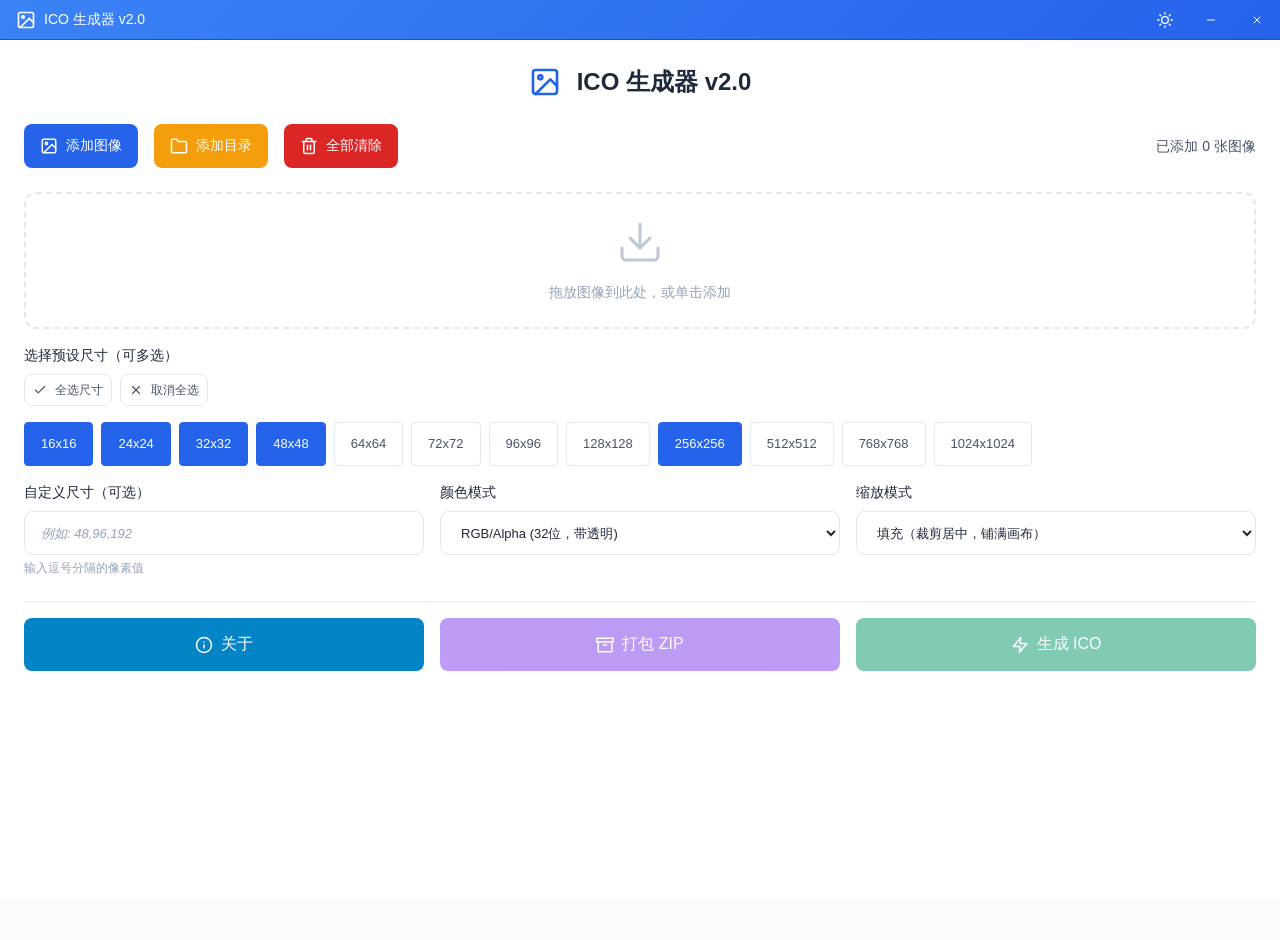
<file: index.html>
<!DOCTYPE html>
<html lang="zh-CN">
<head>
    <meta charset="UTF-8">
    <meta name="viewport" content="width=device-width, initial-scale=1.0">
    <title>ICO 生成器</title>
    <link rel="stylesheet" href="style.css">
</head>
<body>
    <!-- 自定义标题栏 -->
    <div class="titlebar" role="banner" aria-label="窗口标题栏">
        <div class="titlebar-drag" id="titlebarDrag">
            <svg class="titlebar-icon" width="20" height="20" viewBox="0 0 24 24" fill="none" stroke="currentColor" stroke-width="2" stroke-linecap="round" stroke-linejoin="round" aria-hidden="true">
                <rect x="3" y="3" width="18" height="18" rx="2" ry="2"/>
                <circle cx="8.5" cy="8.5" r="1.5"/>
                <polyline points="21 15 16 10 5 21"/>
            </svg>
            <span class="titlebar-title">ICO 生成器 v2.0</span>
        </div>
        <div class="titlebar-controls">
            <button class="titlebar-btn theme-toggle" id="btnThemeToggle" aria-label="切换深色模式" title="切换深色模式">
                <svg class="theme-icon-sun" width="14" height="14" viewBox="0 0 24 24" fill="none" stroke="currentColor" stroke-width="2" stroke-linecap="round" stroke-linejoin="round" aria-hidden="true">
                    <circle cx="12" cy="12" r="5"/>
                    <line x1="12" y1="1" x2="12" y2="3"/>
                    <line x1="12" y1="21" x2="12" y2="23"/>
                    <line x1="4.22" y1="4.22" x2="5.64" y2="5.64"/>
                    <line x1="18.36" y1="18.36" x2="19.78" y2="19.78"/>
                    <line x1="1" y1="12" x2="3" y2="12"/>
                    <line x1="21" y1="12" x2="23" y2="12"/>
                    <line x1="4.22" y1="19.78" x2="5.64" y2="18.36"/>
                    <line x1="18.36" y1="5.64" x2="19.78" y2="4.22"/>
                </svg>
                <svg class="theme-icon-moon" width="14" height="14" viewBox="0 0 24 24" fill="none" stroke="currentColor" stroke-width="2" stroke-linecap="round" stroke-linejoin="round" aria-hidden="true">
                    <path d="M21 12.79A9 9 0 1 1 11.21 3 7 7 0 0 0 21 12.79z"/>
                </svg>
            </button>
            <button class="titlebar-btn titlebar-minimize" id="btnMinimize" aria-label="最小化窗口" title="最小化">
                <svg width="12" height="12" viewBox="0 0 24 24" fill="none" stroke="currentColor" stroke-width="2" stroke-linecap="round" stroke-linejoin="round" aria-hidden="true">
                    <line x1="5" y1="12" x2="19" y2="12"/>
                </svg>
            </button>
            <button class="titlebar-btn titlebar-close" id="btnClose" aria-label="关闭窗口" title="关闭">
                <svg width="12" height="12" viewBox="0 0 24 24" fill="none" stroke="currentColor" stroke-width="2" stroke-linecap="round" stroke-linejoin="round" aria-hidden="true">
                    <line x1="18" y1="6" x2="6" y2="18"/>
                    <line x1="6" y1="6" x2="18" y2="18"/>
                </svg>
            </button>
        </div>
    </div>

    <div class="container">
        <header class="header">
            <svg class="header-icon" width="32" height="32" viewBox="0 0 24 24" fill="none" stroke="currentColor" stroke-width="2" stroke-linecap="round" stroke-linejoin="round" aria-hidden="true">
                <rect x="3" y="3" width="18" height="18" rx="2" ry="2"/>
                <circle cx="8.5" cy="8.5" r="1.5"/>
                <polyline points="21 15 16 10 5 21"/>
            </svg>
            <h1 class="title">ICO 生成器 v2.0</h1>
        </header>

        <!-- 工具栏 -->
        <div class="toolbar" role="toolbar" aria-label="图像操作工具栏">
            <button class="btn btn-primary" id="btnAddImage" aria-label="添加图像文件">
                <svg class="btn-icon" width="18" height="18" viewBox="0 0 24 24" fill="none" stroke="currentColor" stroke-width="2" stroke-linecap="round" stroke-linejoin="round" aria-hidden="true">
                    <rect x="3" y="3" width="18" height="18" rx="2" ry="2"/>
                    <circle cx="8.5" cy="8.5" r="1.5"/>
                    <polyline points="21 15 16 10 5 21"/>
                </svg>
                <span>添加图像</span>
            </button>
            <button class="btn btn-secondary" id="btnAddFolder" aria-label="添加图像目录">
                <svg class="btn-icon" width="18" height="18" viewBox="0 0 24 24" fill="none" stroke="currentColor" stroke-width="2" stroke-linecap="round" stroke-linejoin="round" aria-hidden="true">
                    <path d="M22 19a2 2 0 0 1-2 2H4a2 2 0 0 1-2-2V5a2 2 0 0 1 2-2h5l2 3h9a2 2 0 0 1 2 2z"/>
                </svg>
                <span>添加目录</span>
            </button>
            <button class="btn btn-danger" id="btnClearAll" aria-label="清除所有图像">
                <svg class="btn-icon" width="18" height="18" viewBox="0 0 24 24" fill="none" stroke="currentColor" stroke-width="2" stroke-linecap="round" stroke-linejoin="round" aria-hidden="true">
                    <polyline points="3 6 5 6 21 6"/>
                    <path d="M19 6v14a2 2 0 0 1-2 2H7a2 2 0 0 1-2-2V6m3 0V4a2 2 0 0 1 2-2h4a2 2 0 0 1 2 2v2"/>
                    <line x1="10" y1="11" x2="10" y2="17"/>
                    <line x1="14" y1="11" x2="14" y2="17"/>
                </svg>
                <span>全部清除</span>
            </button>
            <span class="image-count" aria-live="polite">已添加 <span id="imageCount">0</span> 张图像</span>
        </div>

        <!-- 拖放区域 -->
        <div class="drop-zone" id="dropZone" role="region" aria-label="图像拖放区域" tabindex="0">
            <div class="drop-zone-content">
                <svg class="drop-icon" width="48" height="48" viewBox="0 0 24 24" fill="none" stroke="currentColor" stroke-width="1.5" stroke-linecap="round" stroke-linejoin="round" aria-hidden="true">
                    <path d="M21 15v4a2 2 0 0 1-2 2H5a2 2 0 0 1-2-2v-4"/>
                    <polyline points="7 10 12 15 17 10"/>
                    <line x1="12" y1="15" x2="12" y2="3"/>
                </svg>
                <p class="drop-text">拖放图像到此处，或单击添加</p>
            </div>
            <div class="image-preview-list" id="imagePreviewList" role="list" aria-label="已添加图像列表"></div>
        </div>

        <!-- 预设尺寸选择 -->
        <section class="section" aria-labelledby="size-section-label">
            <label class="section-label" id="size-section-label">选择预设尺寸（可多选）</label>
            <div class="size-actions" role="group" aria-label="尺寸选择快捷操作">
                <button class="btn btn-small" id="btnSelectAll" aria-label="全选所有尺寸">
                    <svg class="btn-icon-small" width="14" height="14" viewBox="0 0 24 24" fill="none" stroke="currentColor" stroke-width="2" stroke-linecap="round" stroke-linejoin="round" aria-hidden="true">
                        <polyline points="20 6 9 17 4 12"/>
                    </svg>
                    <span>全选尺寸</span>
                </button>
                <button class="btn btn-small" id="btnDeselectAll" aria-label="取消全选尺寸">
                    <svg class="btn-icon-small" width="14" height="14" viewBox="0 0 24 24" fill="none" stroke="currentColor" stroke-width="2" stroke-linecap="round" stroke-linejoin="round" aria-hidden="true">
                        <line x1="18" y1="6" x2="6" y2="18"/>
                        <line x1="6" y1="6" x2="18" y2="18"/>
                    </svg>
                    <span>取消全选</span>
                </button>
            </div>
            <div class="size-grid" id="sizeGrid" role="group" aria-label="尺寸选项">
                <label class="size-checkbox">
                    <input type="checkbox" value="16" checked aria-label="16x16 像素">
                    <span class="checkmark">16x16</span>
                </label>
                <label class="size-checkbox">
                    <input type="checkbox" value="24" checked aria-label="24x24 像素">
                    <span class="checkmark">24x24</span>
                </label>
                <label class="size-checkbox">
                    <input type="checkbox" value="32" checked aria-label="32x32 像素">
                    <span class="checkmark">32x32</span>
                </label>
                <label class="size-checkbox">
                    <input type="checkbox" value="48" checked aria-label="48x48 像素">
                    <span class="checkmark">48x48</span>
                </label>
                <label class="size-checkbox">
                    <input type="checkbox" value="64" aria-label="64x64 像素">
                    <span class="checkmark">64x64</span>
                </label>
                <label class="size-checkbox">
                    <input type="checkbox" value="72" aria-label="72x72 像素">
                    <span class="checkmark">72x72</span>
                </label>
                <label class="size-checkbox">
                    <input type="checkbox" value="96" aria-label="96x96 像素">
                    <span class="checkmark">96x96</span>
                </label>
                <label class="size-checkbox">
                    <input type="checkbox" value="128" aria-label="128x128 像素">
                    <span class="checkmark">128x128</span>
                </label>
                <label class="size-checkbox">
                    <input type="checkbox" value="256" checked aria-label="256x256 像素">
                    <span class="checkmark">256x256</span>
                </label>
                <label class="size-checkbox">
                    <input type="checkbox" value="512" aria-label="512x512 像素">
                    <span class="checkmark">512x512</span>
                </label>
                <label class="size-checkbox">
                    <input type="checkbox" value="768" aria-label="768x768 像素">
                    <span class="checkmark">768x768</span>
                </label>
                <label class="size-checkbox">
                    <input type="checkbox" value="1024" aria-label="1024x1024 像素">
                    <span class="checkmark">1024x1024</span>
                </label>
            </div>
        </section>

        <!-- 自定义尺寸、颜色模式和缩放模式 -->
        <section class="section row-section">
            <div class="row-item">
                <label class="section-label" for="customSizes">自定义尺寸（可选）</label>
                <input type="text" class="custom-size-input" id="customSizes" placeholder="例如: 48,96,192" aria-describedby="custom-sizes-hint">
                <span class="input-hint" id="custom-sizes-hint">输入逗号分隔的像素值</span>
            </div>
            <div class="row-item">
                <label class="section-label" for="colorMode">颜色模式</label>
                <select class="color-mode-select" id="colorMode" aria-label="选择颜色模式">
                    <option value="rgba">RGB/Alpha (32位，带透明)</option>
                    <option value="rgb">RGB (24位，无透明)</option>
                </select>
            </div>
            <div class="row-item">
                <label class="section-label" for="resizeMode">缩放模式</label>
                <select class="color-mode-select" id="resizeMode" aria-label="选择缩放模式">
                    <option value="cover">填充（裁剪居中，铺满画布）</option>
                    <option value="fit">适应（保持比例，留白边）</option>
                    <option value="stretch">拉伸（强制拉伸，可能变形）</option>
                </select>
            </div>
        </section>

        <!-- 进度条 -->
        <div class="progress-container" id="progressContainer" role="progressbar" aria-label="生成进度" aria-valuemin="0" aria-valuemax="100" aria-valuenow="0">
            <div class="progress-info">
                <span id="progressText">准备中...</span>
                <span id="progressPercent">0%</span>
            </div>
            <div class="progress-bar">
                <div class="progress-fill" id="progressFill"></div>
            </div>
        </div>

        <!-- 底部按钮 -->
        <footer class="bottom-actions" role="group" aria-label="主要操作">
            <button class="btn btn-info" id="btnAbout" aria-label="关于此应用">
                <svg class="btn-icon" width="18" height="18" viewBox="0 0 24 24" fill="none" stroke="currentColor" stroke-width="2" stroke-linecap="round" stroke-linejoin="round" aria-hidden="true">
                    <circle cx="12" cy="12" r="10"/>
                    <line x1="12" y1="16" x2="12" y2="12"/>
                    <line x1="12" y1="8" x2="12.01" y2="8"/>
                </svg>
                <span>关于</span>
            </button>
            <button class="btn btn-warning" id="btnPackageZip" disabled aria-label="打包为 ZIP 文件">
                <svg class="btn-icon" width="18" height="18" viewBox="0 0 24 24" fill="none" stroke="currentColor" stroke-width="2" stroke-linecap="round" stroke-linejoin="round" aria-hidden="true">
                    <path d="M21 8v13H3V8"/>
                    <path d="M1 3h22v5H1z"/>
                    <path d="M10 12h4"/>
                </svg>
                <span>打包 ZIP</span>
            </button>
            <button class="btn btn-success" id="btnGenerateIco" disabled aria-label="生成 ICO 文件">
                <svg class="btn-icon" width="18" height="18" viewBox="0 0 24 24" fill="none" stroke="currentColor" stroke-width="2" stroke-linecap="round" stroke-linejoin="round" aria-hidden="true">
                    <polygon points="13 2 3 14 12 14 11 22 21 10 12 10 13 2"/>
                </svg>
                <span>生成 ICO</span>
            </button>
        </footer>
    </div>

    <!-- 关于对话框 -->
    <div class="modal" id="aboutModal" role="dialog" aria-labelledby="about-title" aria-modal="true">
        <div class="modal-content">
            <div class="modal-header">
                <h3 id="about-title">关于</h3>
                <button class="modal-close" id="btnCloseAbout" aria-label="关闭对话框">
                    <svg width="20" height="20" viewBox="0 0 24 24" fill="none" stroke="currentColor" stroke-width="2" stroke-linecap="round" stroke-linejoin="round" aria-hidden="true">
                        <line x1="18" y1="6" x2="6" y2="18"/>
                        <line x1="6" y1="6" x2="18" y2="18"/>
                    </svg>
                </button>
            </div>
            <div class="modal-body">
                <h2>ICO 生成器 v2.0</h2>
                <p>一个简单易用的 ICO 图标生成工具。</p>
                <p>支持多种预设尺寸和自定义尺寸，可批量生成 ICO 文件。</p>
                <p>技术栈：Python + pywebview + PIL</p>
            </div>
        </div>
    </div>

    <!-- 结果对话框 -->
    <div class="modal" id="resultModal" role="dialog" aria-labelledby="result-title" aria-modal="true">
        <div class="modal-content">
            <div class="modal-header">
                <h3 id="result-title">生成完成</h3>
                <button class="modal-close" id="btnCloseResult" aria-label="关闭对话框">
                    <svg width="20" height="20" viewBox="0 0 24 24" fill="none" stroke="currentColor" stroke-width="2" stroke-linecap="round" stroke-linejoin="round" aria-hidden="true">
                        <line x1="18" y1="6" x2="6" y2="18"/>
                        <line x1="6" y1="6" x2="18" y2="18"/>
                    </svg>
                </button>
            </div>
            <div class="modal-body">
                <div id="resultContent"></div>
                <div class="result-actions">
                    <button class="btn btn-primary" id="btnSaveIco" aria-label="保存 ICO 文件">
                        <svg class="btn-icon" width="18" height="18" viewBox="0 0 24 24" fill="none" stroke="currentColor" stroke-width="2" stroke-linecap="round" stroke-linejoin="round" aria-hidden="true">
                            <path d="M21 15v4a2 2 0 0 1-2 2H5a2 2 0 0 1-2-2v-4"/>
                            <polyline points="7 10 12 15 17 10"/>
                            <line x1="12" y1="15" x2="12" y2="3"/>
                        </svg>
                        <span>保存 ICO 文件</span>
                    </button>
                    <button class="btn btn-secondary" id="btnDownloadZip" aria-label="下载 ZIP 包">
                        <svg class="btn-icon" width="18" height="18" viewBox="0 0 24 24" fill="none" stroke="currentColor" stroke-width="2" stroke-linecap="round" stroke-linejoin="round" aria-hidden="true">
                            <path d="M21 15v4a2 2 0 0 1-2 2H5a2 2 0 0 1-2-2v-4"/>
                            <polyline points="7 10 12 15 17 10"/>
                            <line x1="12" y1="15" x2="12" y2="3"/>
                        </svg>
                        <span>下载 ZIP 包</span>
                    </button>
                </div>
            </div>
        </div>
    </div>

    <script src="app.js"></script>
</body>
</html>
</file>
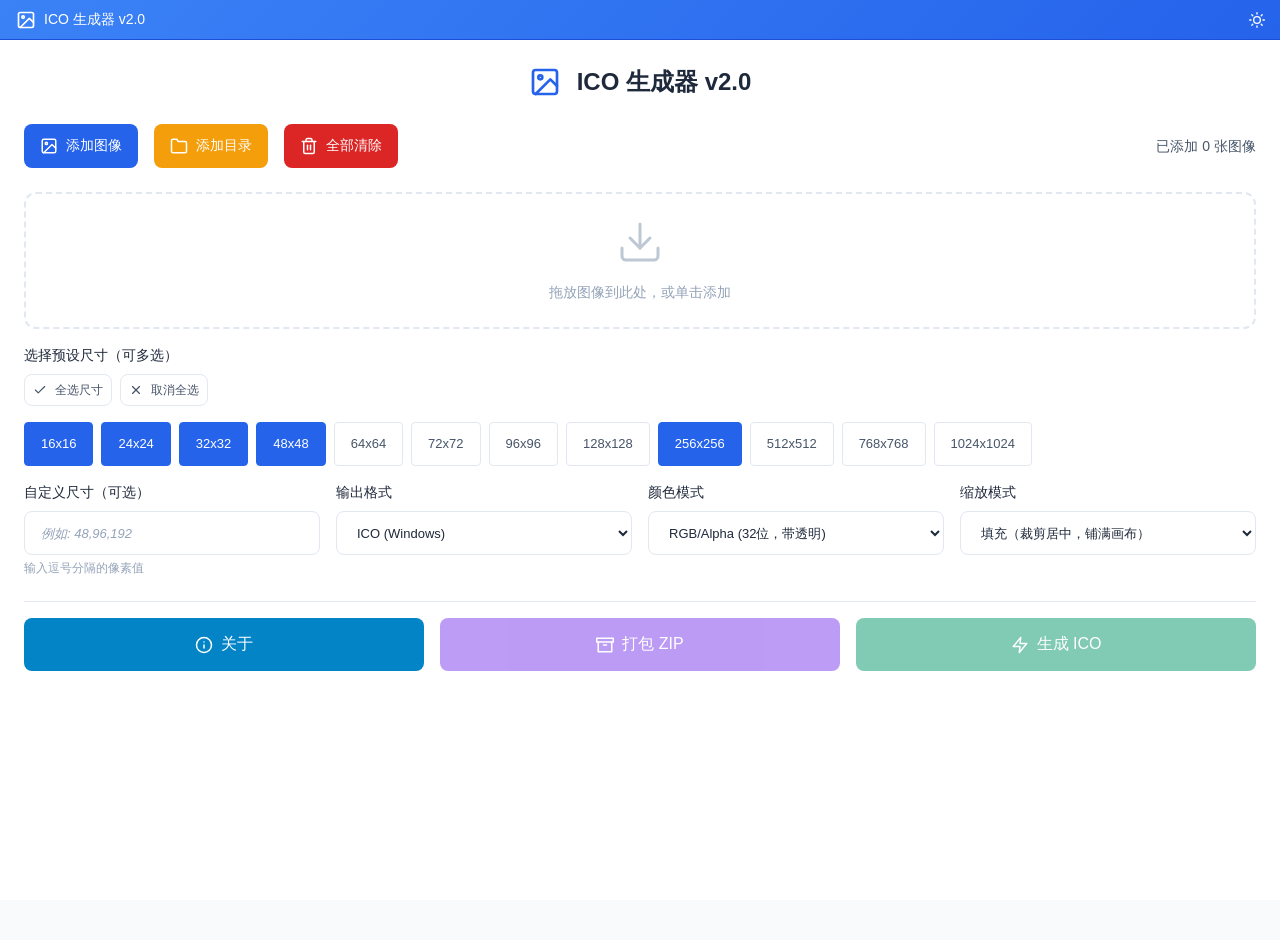
<file: web/index.html>
<!DOCTYPE html>
<html lang="zh-CN">
<head>
    <meta charset="UTF-8">
    <meta name="viewport" content="width=device-width, initial-scale=1.0">
    <title>ICO 生成器</title>
    <link rel="stylesheet" href="style.css">
</head>
<body>
    <!-- 自定义标题栏 -->
    <div class="titlebar" role="banner" aria-label="窗口标题栏">
        <div class="titlebar-drag" id="titlebarDrag">
            <svg class="titlebar-icon" width="20" height="20" viewBox="0 0 24 24" fill="none" stroke="currentColor" stroke-width="2" stroke-linecap="round" stroke-linejoin="round" aria-hidden="true">
                <rect x="3" y="3" width="18" height="18" rx="2" ry="2"/>
                <circle cx="8.5" cy="8.5" r="1.5"/>
                <polyline points="21 15 16 10 5 21"/>
            </svg>
            <span class="titlebar-title">ICO 生成器 v2.0</span>
        </div>
        <div class="titlebar-controls">
            <button class="titlebar-btn theme-toggle" id="btnThemeToggle" aria-label="切换深色模式" title="切换深色模式">
                <svg class="theme-icon-sun" width="14" height="14" viewBox="0 0 24 24" fill="none" stroke="currentColor" stroke-width="2" stroke-linecap="round" stroke-linejoin="round" aria-hidden="true">
                    <circle cx="12" cy="12" r="5"/>
                    <line x1="12" y1="1" x2="12" y2="3"/>
                    <line x1="12" y1="21" x2="12" y2="23"/>
                    <line x1="4.22" y1="4.22" x2="5.64" y2="5.64"/>
                    <line x1="18.36" y1="18.36" x2="19.78" y2="19.78"/>
                    <line x1="1" y1="12" x2="3" y2="12"/>
                    <line x1="21" y1="12" x2="23" y2="12"/>
                    <line x1="4.22" y1="19.78" x2="5.64" y2="18.36"/>
                    <line x1="18.36" y1="5.64" x2="19.78" y2="4.22"/>
                </svg>
                <svg class="theme-icon-moon" width="14" height="14" viewBox="0 0 24 24" fill="none" stroke="currentColor" stroke-width="2" stroke-linecap="round" stroke-linejoin="round" aria-hidden="true">
                    <path d="M21 12.79A9 9 0 1 1 11.21 3 7 7 0 0 0 21 12.79z"/>
                </svg>
            </button>
            <button class="titlebar-btn titlebar-minimize" id="btnMinimize" aria-label="最小化窗口" title="最小化">
                <svg width="12" height="12" viewBox="0 0 24 24" fill="none" stroke="currentColor" stroke-width="2" stroke-linecap="round" stroke-linejoin="round" aria-hidden="true">
                    <line x1="5" y1="12" x2="19" y2="12"/>
                </svg>
            </button>
            <button class="titlebar-btn titlebar-close" id="btnClose" aria-label="关闭窗口" title="关闭">
                <svg width="12" height="12" viewBox="0 0 24 24" fill="none" stroke="currentColor" stroke-width="2" stroke-linecap="round" stroke-linejoin="round" aria-hidden="true">
                    <line x1="18" y1="6" x2="6" y2="18"/>
                    <line x1="6" y1="6" x2="18" y2="18"/>
                </svg>
            </button>
        </div>
    </div>

    <div class="container">
        <header class="header">
            <svg class="header-icon" width="32" height="32" viewBox="0 0 24 24" fill="none" stroke="currentColor" stroke-width="2" stroke-linecap="round" stroke-linejoin="round" aria-hidden="true">
                <rect x="3" y="3" width="18" height="18" rx="2" ry="2"/>
                <circle cx="8.5" cy="8.5" r="1.5"/>
                <polyline points="21 15 16 10 5 21"/>
            </svg>
            <h1 class="title">ICO 生成器 v2.0</h1>
        </header>

        <!-- 工具栏 -->
        <div class="toolbar" role="toolbar" aria-label="图像操作工具栏">
            <button class="btn btn-primary" id="btnAddImage" aria-label="添加图像文件">
                <svg class="btn-icon" width="18" height="18" viewBox="0 0 24 24" fill="none" stroke="currentColor" stroke-width="2" stroke-linecap="round" stroke-linejoin="round" aria-hidden="true">
                    <rect x="3" y="3" width="18" height="18" rx="2" ry="2"/>
                    <circle cx="8.5" cy="8.5" r="1.5"/>
                    <polyline points="21 15 16 10 5 21"/>
                </svg>
                <span>添加图像</span>
            </button>
            <button class="btn btn-secondary" id="btnAddFolder" aria-label="添加图像目录">
                <svg class="btn-icon" width="18" height="18" viewBox="0 0 24 24" fill="none" stroke="currentColor" stroke-width="2" stroke-linecap="round" stroke-linejoin="round" aria-hidden="true">
                    <path d="M22 19a2 2 0 0 1-2 2H4a2 2 0 0 1-2-2V5a2 2 0 0 1 2-2h5l2 3h9a2 2 0 0 1 2 2z"/>
                </svg>
                <span>添加目录</span>
            </button>
            <button class="btn btn-danger" id="btnClearAll" aria-label="清除所有图像">
                <svg class="btn-icon" width="18" height="18" viewBox="0 0 24 24" fill="none" stroke="currentColor" stroke-width="2" stroke-linecap="round" stroke-linejoin="round" aria-hidden="true">
                    <polyline points="3 6 5 6 21 6"/>
                    <path d="M19 6v14a2 2 0 0 1-2 2H7a2 2 0 0 1-2-2V6m3 0V4a2 2 0 0 1 2-2h4a2 2 0 0 1 2 2v2"/>
                    <line x1="10" y1="11" x2="10" y2="17"/>
                    <line x1="14" y1="11" x2="14" y2="17"/>
                </svg>
                <span>全部清除</span>
            </button>
            <span class="image-count" aria-live="polite">已添加 <span id="imageCount">0</span> 张图像</span>
        </div>

        <!-- 拖放区域 -->
        <div class="drop-zone" id="dropZone" role="region" aria-label="图像拖放区域" tabindex="0">
            <div class="drop-zone-content">
                <svg class="drop-icon" width="48" height="48" viewBox="0 0 24 24" fill="none" stroke="currentColor" stroke-width="1.5" stroke-linecap="round" stroke-linejoin="round" aria-hidden="true">
                    <path d="M21 15v4a2 2 0 0 1-2 2H5a2 2 0 0 1-2-2v-4"/>
                    <polyline points="7 10 12 15 17 10"/>
                    <line x1="12" y1="15" x2="12" y2="3"/>
                </svg>
                <p class="drop-text">拖放图像到此处，或单击添加</p>
            </div>
            <div class="image-preview-list" id="imagePreviewList" role="list" aria-label="已添加图像列表"></div>
        </div>

        <!-- 预设尺寸选择 -->
        <section class="section" aria-labelledby="size-section-label">
            <label class="section-label" id="size-section-label">选择预设尺寸（可多选）</label>
            <div class="size-actions" role="group" aria-label="尺寸选择快捷操作">
                <button class="btn btn-small" id="btnSelectAll" aria-label="全选所有尺寸">
                    <svg class="btn-icon-small" width="14" height="14" viewBox="0 0 24 24" fill="none" stroke="currentColor" stroke-width="2" stroke-linecap="round" stroke-linejoin="round" aria-hidden="true">
                        <polyline points="20 6 9 17 4 12"/>
                    </svg>
                    <span>全选尺寸</span>
                </button>
                <button class="btn btn-small" id="btnDeselectAll" aria-label="取消全选尺寸">
                    <svg class="btn-icon-small" width="14" height="14" viewBox="0 0 24 24" fill="none" stroke="currentColor" stroke-width="2" stroke-linecap="round" stroke-linejoin="round" aria-hidden="true">
                        <line x1="18" y1="6" x2="6" y2="18"/>
                        <line x1="6" y1="6" x2="18" y2="18"/>
                    </svg>
                    <span>取消全选</span>
                </button>
            </div>
            <div class="size-grid" id="sizeGrid" role="group" aria-label="尺寸选项">
                <label class="size-checkbox">
                    <input type="checkbox" value="16" checked aria-label="16x16 像素">
                    <span class="checkmark">16x16</span>
                </label>
                <label class="size-checkbox">
                    <input type="checkbox" value="24" checked aria-label="24x24 像素">
                    <span class="checkmark">24x24</span>
                </label>
                <label class="size-checkbox">
                    <input type="checkbox" value="32" checked aria-label="32x32 像素">
                    <span class="checkmark">32x32</span>
                </label>
                <label class="size-checkbox">
                    <input type="checkbox" value="48" checked aria-label="48x48 像素">
                    <span class="checkmark">48x48</span>
                </label>
                <label class="size-checkbox">
                    <input type="checkbox" value="64" aria-label="64x64 像素">
                    <span class="checkmark">64x64</span>
                </label>
                <label class="size-checkbox">
                    <input type="checkbox" value="72" aria-label="72x72 像素">
                    <span class="checkmark">72x72</span>
                </label>
                <label class="size-checkbox">
                    <input type="checkbox" value="96" aria-label="96x96 像素">
                    <span class="checkmark">96x96</span>
                </label>
                <label class="size-checkbox">
                    <input type="checkbox" value="128" aria-label="128x128 像素">
                    <span class="checkmark">128x128</span>
                </label>
                <label class="size-checkbox">
                    <input type="checkbox" value="256" checked aria-label="256x256 像素">
                    <span class="checkmark">256x256</span>
                </label>
                <label class="size-checkbox">
                    <input type="checkbox" value="512" aria-label="512x512 像素">
                    <span class="checkmark">512x512</span>
                </label>
                <label class="size-checkbox">
                    <input type="checkbox" value="768" aria-label="768x768 像素">
                    <span class="checkmark">768x768</span>
                </label>
                <label class="size-checkbox">
                    <input type="checkbox" value="1024" aria-label="1024x1024 像素">
                    <span class="checkmark">1024x1024</span>
                </label>
            </div>
        </section>

        <!-- 自定义尺寸、颜色模式、缩放模式和输出格式 -->
        <section class="section row-section">
            <div class="row-item">
                <label class="section-label" for="customSizes">自定义尺寸（可选）</label>
                <input type="text" class="custom-size-input" id="customSizes" placeholder="例如: 48,96,192" aria-describedby="custom-sizes-hint">
                <span class="input-hint" id="custom-sizes-hint">输入逗号分隔的像素值</span>
            </div>
            <div class="row-item">
                <label class="section-label" for="outputFormat">输出格式</label>
                <select class="color-mode-select" id="outputFormat" aria-label="选择输出格式">
                    <option value="ico">ICO (Windows)</option>
                    <option value="icns">ICNS (macOS)</option>
                </select>
            </div>
            <div class="row-item">
                <label class="section-label" for="colorMode">颜色模式</label>
                <select class="color-mode-select" id="colorMode" aria-label="选择颜色模式">
                    <option value="rgba">RGB/Alpha (32位，带透明)</option>
                    <option value="rgb">RGB (24位，无透明)</option>
                </select>
            </div>
            <div class="row-item">
                <label class="section-label" for="resizeMode">缩放模式</label>
                <select class="color-mode-select" id="resizeMode" aria-label="选择缩放模式">
                    <option value="cover">填充（裁剪居中，铺满画布）</option>
                    <option value="fit">适应（保持比例，留白边）</option>
                    <option value="stretch">拉伸（强制拉伸，可能变形）</option>
                </select>
            </div>
        </section>

        <!-- 进度条 -->
        <div class="progress-container" id="progressContainer" role="progressbar" aria-label="生成进度" aria-valuemin="0" aria-valuemax="100" aria-valuenow="0">
            <div class="progress-info">
                <span id="progressText">准备中...</span>
                <span id="progressPercent">0%</span>
            </div>
            <div class="progress-bar">
                <div class="progress-fill" id="progressFill"></div>
            </div>
        </div>

        <!-- 底部按钮 -->
        <footer class="bottom-actions" role="group" aria-label="主要操作">
            <button class="btn btn-info" id="btnAbout" aria-label="关于此应用">
                <svg class="btn-icon" width="18" height="18" viewBox="0 0 24 24" fill="none" stroke="currentColor" stroke-width="2" stroke-linecap="round" stroke-linejoin="round" aria-hidden="true">
                    <circle cx="12" cy="12" r="10"/>
                    <line x1="12" y1="16" x2="12" y2="12"/>
                    <line x1="12" y1="8" x2="12.01" y2="8"/>
                </svg>
                <span>关于</span>
            </button>
            <button class="btn btn-warning" id="btnPackageZip" disabled aria-label="打包为 ZIP 文件">
                <svg class="btn-icon" width="18" height="18" viewBox="0 0 24 24" fill="none" stroke="currentColor" stroke-width="2" stroke-linecap="round" stroke-linejoin="round" aria-hidden="true">
                    <path d="M21 8v13H3V8"/>
                    <path d="M1 3h22v5H1z"/>
                    <path d="M10 12h4"/>
                </svg>
                <span>打包 ZIP</span>
            </button>
            <button class="btn btn-success" id="btnGenerateIco" disabled aria-label="生成图标文件">
                <svg class="btn-icon" width="18" height="18" viewBox="0 0 24 24" fill="none" stroke="currentColor" stroke-width="2" stroke-linecap="round" stroke-linejoin="round" aria-hidden="true">
                    <polygon points="13 2 3 14 12 14 11 22 21 10 12 10 13 2"/>
                </svg>
                <span>生成图标</span>
            </button>
        </footer>
    </div>

    <!-- 关于对话框 -->
    <div class="modal" id="aboutModal" role="dialog" aria-labelledby="about-title" aria-modal="true">
        <div class="modal-content">
            <div class="modal-header">
                <h3 id="about-title">关于</h3>
                <button class="modal-close" id="btnCloseAbout" aria-label="关闭对话框">
                    <svg width="20" height="20" viewBox="0 0 24 24" fill="none" stroke="currentColor" stroke-width="2" stroke-linecap="round" stroke-linejoin="round" aria-hidden="true">
                        <line x1="18" y1="6" x2="6" y2="18"/>
                        <line x1="6" y1="6" x2="18" y2="18"/>
                    </svg>
                </button>
            </div>
            <div class="modal-body">
                <h2>ICO 生成器 v2.0</h2>
                <p>一个简单易用的图标生成工具。</p>
                <p>支持 ICO (Windows) 和 ICNS (macOS) 格式输出。</p>
                <p>支持多种预设尺寸和自定义尺寸，可批量生成图标文件。</p>
                <p>技术栈：Python + pywebview + PIL</p>
            </div>
        </div>
    </div>

    <!-- 结果对话框 -->
    <div class="modal" id="resultModal" role="dialog" aria-labelledby="result-title" aria-modal="true">
        <div class="modal-content">
            <div class="modal-header">
                <h3 id="result-title">生成完成</h3>
                <button class="modal-close" id="btnCloseResult" aria-label="关闭对话框">
                    <svg width="20" height="20" viewBox="0 0 24 24" fill="none" stroke="currentColor" stroke-width="2" stroke-linecap="round" stroke-linejoin="round" aria-hidden="true">
                        <line x1="18" y1="6" x2="6" y2="18"/>
                        <line x1="6" y1="6" x2="18" y2="18"/>
                    </svg>
                </button>
            </div>
            <div class="modal-body">
                <div id="resultContent"></div>
                <div class="result-actions">
                    <button class="btn btn-primary" id="btnSaveIco" aria-label="保存图标文件">
                        <svg class="btn-icon" width="18" height="18" viewBox="0 0 24 24" fill="none" stroke="currentColor" stroke-width="2" stroke-linecap="round" stroke-linejoin="round" aria-hidden="true">
                            <path d="M21 15v4a2 2 0 0 1-2 2H5a2 2 0 0 1-2-2v-4"/>
                            <polyline points="7 10 12 15 17 10"/>
                            <line x1="12" y1="15" x2="12" y2="3"/>
                        </svg>
                        <span>保存文件</span>
                    </button>
                    <button class="btn btn-secondary" id="btnDownloadZip" aria-label="下载 ZIP 包">
                        <svg class="btn-icon" width="18" height="18" viewBox="0 0 24 24" fill="none" stroke="currentColor" stroke-width="2" stroke-linecap="round" stroke-linejoin="round" aria-hidden="true">
                            <path d="M21 15v4a2 2 0 0 1-2 2H5a2 2 0 0 1-2-2v-4"/>
                            <polyline points="7 10 12 15 17 10"/>
                            <line x1="12" y1="15" x2="12" y2="3"/>
                        </svg>
                        <span>下载 ZIP 包</span>
                    </button>
                </div>
            </div>
        </div>
    </div>

    <script src="app.js"></script>
</body>
</html>
</file>
<file: style.css>
/* ============================================
   ICO Generator - Design System
   Style: Minimal Professional Tool
   ============================================ */

/* CSS Variables - Semantic Color Tokens (Light Theme) */
:root {
    /* Primary Colors */
    --color-primary: #2563eb;
    --color-primary-hover: #1d4ed8;
    --color-primary-light: #dbeafe;

    /* Secondary Colors */
    --color-secondary: #f59e0b;
    --color-secondary-hover: #d97706;

    /* Semantic Colors */
    --color-success: #059669;
    --color-success-hover: #047857;
    --color-danger: #dc2626;
    --color-danger-hover: #b91c1c;
    --color-info: #0284c7;
    --color-info-hover: #0369a1;
    --color-warning: #7c3aed;
    --color-warning-hover: #6d28d9;

    /* Surface Colors (Light Theme) */
    --color-surface: #f8fafc;
    --color-surface-secondary: #ffffff;
    --color-surface-tertiary: #f1f5f9;
    --color-border: #e2e8f0;
    --color-border-hover: #cbd5e1;

    /* Text Colors */
    --color-text-primary: #1e293b;
    --color-text-secondary: #475569;
    --color-text-muted: #94a3b8;
    --color-text-inverse: #ffffff;

    /* Titlebar */
    --titlebar-bg: linear-gradient(135deg, #3b82f6 0%, #2563eb 100%);
    --titlebar-border: #1d4ed8;

    /* Progress */
    --progress-bg: #e2e8f0;
    --progress-fill: #2563eb;

    /* Spacing Scale (8dp rhythm) */
    --spacing-xs: 4px;
    --spacing-sm: 8px;
    --spacing-md: 16px;
    --spacing-lg: 24px;
    --spacing-xl: 32px;
    --spacing-2xl: 48px;

    /* Typography */
    --font-family: -apple-system, BlinkMacSystemFont, 'Segoe UI', 'PingFang SC', 'Hiragino Sans GB', 'Microsoft YaHei', sans-serif;
    --font-size-xs: 12px;
    --font-size-sm: 13px;
    --font-size-base: 14px;
    --font-size-lg: 16px;
    --font-size-xl: 20px;
    --font-size-2xl: 24px;
    --line-height: 1.5;
    --font-weight-normal: 400;
    --font-weight-medium: 500;
    --font-weight-semibold: 600;

    /* Border Radius */
    --radius-sm: 4px;
    --radius-md: 8px;
    --radius-lg: 12px;
    --radius-xl: 16px;

    /* Shadows */
    --shadow-sm: 0 1px 2px rgba(0, 0, 0, 0.05);
    --shadow-md: 0 4px 6px rgba(0, 0, 0, 0.07);
    --shadow-lg: 0 10px 15px rgba(0, 0, 0, 0.1);
    --shadow-xl: 0 20px 25px rgba(0, 0, 0, 0.15);

    /* Transitions */
    --transition-fast: 150ms ease;
    --transition-normal: 200ms ease;
    --transition-slow: 300ms ease;

    /* Z-index Scale */
    --z-index-dropdown: 100;
    --z-index-modal: 1000;
    --z-index-notification: 9999;
}

/* Dark Theme */
[data-theme="dark"] {
    --color-primary: #3b82f6;
    --color-primary-hover: #60a5fa;
    --color-primary-light: #1e3a5f;

    --color-secondary: #f59e0b;
    --color-secondary-hover: #fbbf24;

    --color-success: #10b981;
    --color-success-hover: #34d399;
    --color-danger: #ef4444;
    --color-danger-hover: #f87171;
    --color-info: #38bdf8;
    --color-info-hover: #7dd3fc;
    --color-warning: #a78bfa;
    --color-warning-hover: #c4b5fd;

    --color-surface: #0f172a;
    --color-surface-secondary: #1e293b;
    --color-surface-tertiary: #334155;
    --color-border: #334155;
    --color-border-hover: #475569;

    --color-text-primary: #f1f5f9;
    --color-text-secondary: #cbd5e1;
    --color-text-muted: #64748b;
    --color-text-inverse: #ffffff;

    --titlebar-bg: linear-gradient(135deg, #1e40af 0%, #1e3a8a 100%);
    --titlebar-border: #1e3a8a;

    --progress-bg: #334155;
    --progress-fill: #3b82f6;

    --shadow-sm: 0 1px 2px rgba(0, 0, 0, 0.3);
    --shadow-md: 0 4px 6px rgba(0, 0, 0, 0.4);
    --shadow-lg: 0 10px 15px rgba(0, 0, 0, 0.5);
    --shadow-xl: 0 20px 25px rgba(0, 0, 0, 0.6);
}

/* ============================================
   Base Styles
   ============================================ */

* {
    margin: 0;
    padding: 0;
    box-sizing: border-box;
}

body {
    font-family: var(--font-family);
    font-size: var(--font-size-base);
    line-height: var(--line-height);
    color: var(--color-text-primary);
    background: var(--color-surface);
    min-height: 100vh;
    padding: 0;
    overflow: hidden;
}

/* ============================================
   Custom Titlebar (Frameless Window)
   ============================================ */

.titlebar {
    position: fixed;
    top: 0;
    left: 0;
    right: 0;
    height: 40px;
    background: var(--titlebar-bg);
    display: flex;
    justify-content: space-between;
    align-items: center;
    user-select: none;
    z-index: 1001;
    border-bottom: 1px solid var(--titlebar-border);
}

.titlebar-drag {
    flex: 1;
    height: 100%;
    display: flex;
    align-items: center;
    gap: var(--spacing-sm);
    padding-left: var(--spacing-md);
    cursor: move;
}

.titlebar-icon {
    color: #ffffff;
}

.titlebar-title {
    font-size: var(--font-size-base);
    font-weight: var(--font-weight-medium);
    color: #ffffff;
}

.titlebar-controls {
    display: flex;
    align-items: center;
    height: 100%;
}

.titlebar-btn {
    width: 46px;
    height: 100%;
    background: transparent;
    border: none;
    color: #ffffff;
    cursor: pointer;
    display: flex;
    align-items: center;
    justify-content: center;
    transition: background var(--transition-fast);
}

.titlebar-btn:hover {
    background: rgba(255, 255, 255, 0.2);
}

.titlebar-btn:focus-visible {
    outline: 2px solid #ffffff;
    outline-offset: -2px;
}

.titlebar-minimize:hover {
    background: rgba(255, 255, 255, 0.25);
}

.titlebar-close:hover {
    background: var(--color-danger);
}

/* ============================================
   Container
   ============================================ */

.container {
    max-width: 100%;
    height: calc(100vh - 40px);
    margin: 0;
    margin-top: 40px;
    background: var(--color-surface-secondary);
    padding: var(--spacing-lg);
    overflow-y: auto;
}

/* ============================================
   Header
   ============================================ */

.header {
    display: flex;
    align-items: center;
    justify-content: center;
    gap: var(--spacing-md);
    margin-bottom: var(--spacing-lg);
}

.header-icon {
    color: var(--color-primary);
}

.title {
    font-size: var(--font-size-2xl);
    font-weight: var(--font-weight-semibold);
    color: var(--color-text-primary);
}

/* ============================================
   Toolbar
   ============================================ */

.toolbar {
    display: flex;
    align-items: center;
    gap: var(--spacing-md);
    margin-bottom: var(--spacing-lg);
    flex-wrap: wrap;
}

/* ============================================
   Buttons
   ============================================ */

.btn {
    display: inline-flex;
    align-items: center;
    gap: var(--spacing-sm);
    padding: var(--spacing-sm) var(--spacing-md);
    border: none;
    border-radius: var(--radius-md);
    font-size: var(--font-size-base);
    font-weight: var(--font-weight-medium);
    cursor: pointer;
    transition: all var(--transition-normal);
    min-height: 44px; /* Touch target minimum */
}

.btn:hover:not(:disabled) {
    transform: translateY(-1px);
    box-shadow: var(--shadow-md);
}

.btn:active:not(:disabled) {
    transform: translateY(0);
}

.btn:focus-visible {
    outline: 2px solid var(--color-primary);
    outline-offset: 2px;
}

.btn:disabled {
    opacity: 0.5;
    cursor: not-allowed;
    transform: none;
}

.btn-icon {
    flex-shrink: 0;
}

.btn-icon-small {
    flex-shrink: 0;
}

.btn-primary {
    background: var(--color-primary);
    color: var(--color-text-inverse);
}

.btn-primary:hover:not(:disabled) {
    background: var(--color-primary-hover);
}

.btn-secondary {
    background: var(--color-secondary);
    color: var(--color-text-inverse);
}

.btn-secondary:hover:not(:disabled) {
    background: var(--color-secondary-hover);
}

.btn-danger {
    background: var(--color-danger);
    color: var(--color-text-inverse);
}

.btn-danger:hover:not(:disabled) {
    background: var(--color-danger-hover);
}

.btn-success {
    background: var(--color-success);
    color: var(--color-text-inverse);
}

.btn-success:hover:not(:disabled) {
    background: var(--color-success-hover);
}

.btn-info {
    background: var(--color-info);
    color: var(--color-text-inverse);
}

.btn-info:hover:not(:disabled) {
    background: var(--color-info-hover);
}

.btn-warning {
    background: var(--color-warning);
    color: var(--color-text-inverse);
}

.btn-warning:hover:not(:disabled) {
    background: var(--color-warning-hover);
}

.btn-small {
    padding: var(--spacing-xs) var(--spacing-sm);
    font-size: var(--font-size-xs);
    background: var(--color-surface-secondary);
    color: var(--color-text-secondary);
    border: 1px solid var(--color-border);
    min-height: 32px;
}

.btn-small:hover:not(:disabled) {
    background: var(--color-surface-tertiary);
    border-color: var(--color-border-hover);
}

/* Theme Toggle Button (Titlebar) */
.titlebar .theme-toggle {
    cursor: pointer;
    background: transparent;
    border: none;
    color: #ffffff;
    display: flex;
    align-items: center;
    justify-content: center;
    transition: background var(--transition-fast);
    width: 46px;
    height: 100%;
    border-radius: 0;
    margin-left: auto;
}

.titlebar .theme-toggle:hover {
    background: rgba(255, 255, 255, 0.2);
}

.titlebar .theme-toggle .theme-icon-sun,
.titlebar .theme-toggle .theme-icon-moon {
    width: 16px;
    height: 16px;
}

[data-theme="light"] .titlebar .theme-toggle .theme-icon-moon,
[data-theme="dark"] .titlebar .theme-toggle .theme-icon-sun {
    display: none;
}

[data-theme="light"] .titlebar .theme-toggle .theme-icon-sun,
[data-theme="dark"] .titlebar .theme-toggle .theme-icon-moon {
    display: block;
}

.image-count {
    margin-left: auto;
    color: var(--color-text-secondary);
    font-size: var(--font-size-base);
}

/* ============================================
   Progress Bar
   ============================================ */

.progress-container {
    display: none;
    margin-bottom: var(--spacing-md);
    padding: var(--spacing-md);
    background: var(--color-surface-tertiary);
    border-radius: var(--radius-md);
    border: 1px solid var(--color-border);
}

.progress-container.active {
    display: block;
    animation: fadeIn var(--transition-normal);
}

.progress-info {
    display: flex;
    justify-content: space-between;
    align-items: center;
    margin-bottom: var(--spacing-sm);
    font-size: var(--font-size-sm);
    color: var(--color-text-secondary);
}

.progress-bar {
    width: 100%;
    height: 8px;
    background: var(--progress-bg);
    border-radius: 4px;
    overflow: hidden;
}

.progress-fill {
    height: 100%;
    width: 0%;
    background: var(--progress-fill);
    border-radius: 4px;
    transition: width 0.3s ease;
}

@keyframes fadeIn {
    from { opacity: 0; transform: translateY(-8px); }
    to { opacity: 1; transform: translateY(0); }
}

/* ============================================
   Drop Zone
   ============================================ */

.drop-zone {
    border: 2px dashed var(--color-border);
    border-radius: var(--radius-lg);
    padding: var(--spacing-lg);
    text-align: center;
    background: var(--color-surface-secondary);
    transition: all var(--transition-slow);
    margin-bottom: var(--spacing-md);
    min-height: 120px;
    display: flex;
    flex-direction: column;
    justify-content: center;
    align-items: center;
}

.drop-zone:focus-visible {
    outline: 2px solid var(--color-primary);
    outline-offset: 2px;
}

.drop-zone.drag-over {
    border-color: var(--color-primary);
    background: var(--color-primary-light);
}

.drop-zone.has-images {
    padding: var(--spacing-lg);
}

.drop-zone-content {
    display: flex;
    flex-direction: column;
    align-items: center;
    gap: var(--spacing-md);
}

.drop-icon {
    color: var(--color-text-muted);
    opacity: 0.6;
}

.drop-text {
    color: var(--color-text-muted);
    font-size: var(--font-size-base);
}

/* ============================================
   Image Preview
   ============================================ */

.image-preview-list {
    display: grid;
    grid-template-columns: repeat(auto-fill, minmax(100px, 1fr));
    gap: var(--spacing-md);
    width: 100%;
    display: none;
}

.drop-zone.has-images .image-preview-list {
    display: grid;
}

.drop-zone.has-images .drop-zone-content {
    display: none;
}

.image-preview-item {
    position: relative;
    border-radius: var(--radius-md);
    overflow: hidden;
    box-shadow: var(--shadow-sm);
    aspect-ratio: 1;
}

.image-preview-item img {
    width: 100%;
    height: 100%;
    object-fit: cover;
}

.image-preview-item .remove-btn {
    position: absolute;
    top: var(--spacing-xs);
    right: var(--spacing-xs);
    width: 24px;
    height: 24px;
    background: var(--color-danger);
    color: var(--color-text-inverse);
    border: none;
    border-radius: 50%;
    cursor: pointer;
    font-size: var(--font-size-xs);
    display: flex;
    align-items: center;
    justify-content: center;
    opacity: 0;
    transition: opacity var(--transition-fast);
    min-height: 24px; /* Touch target */
}

.image-preview-item:hover .remove-btn {
    opacity: 1;
}

.image-preview-item .remove-btn:focus-visible {
    opacity: 1;
    outline: 2px solid var(--color-text-inverse);
    outline-offset: 2px;
}

.image-preview-item .file-name {
    position: absolute;
    bottom: 0;
    left: 0;
    right: 0;
    background: rgba(30, 41, 59, 0.9);
    color: var(--color-text-inverse);
    font-size: var(--font-size-xs);
    padding: var(--spacing-xs);
    white-space: nowrap;
    overflow: hidden;
    text-overflow: ellipsis;
}

/* ============================================
   Sections
   ============================================ */

.section {
    margin-bottom: var(--spacing-md);
}

.row-section {
    display: flex;
    gap: var(--spacing-md);
}

.row-item {
    flex: 1;
}

.section-label {
    display: block;
    font-size: var(--font-size-base);
    font-weight: var(--font-weight-medium);
    color: var(--color-text-primary);
    margin-bottom: var(--spacing-sm);
}

.size-actions {
    display: flex;
    gap: var(--spacing-sm);
    margin-bottom: var(--spacing-md);
}

.size-grid {
    display: flex;
    flex-wrap: wrap;
    gap: var(--spacing-sm);
}

/* ============================================
   Size Checkbox
   ============================================ */

.size-checkbox {
    position: relative;
    cursor: pointer;
}

.size-checkbox input {
    position: absolute;
    opacity: 0;
    cursor: pointer;
}

.size-checkbox .checkmark {
    display: inline-flex;
    align-items: center;
    justify-content: center;
    padding: var(--spacing-sm) var(--spacing-md);
    background: var(--color-surface-secondary);
    border: 1px solid var(--color-border);
    border-radius: var(--radius-sm);
    font-size: var(--font-size-sm);
    color: var(--color-text-secondary);
    transition: all var(--transition-fast);
    min-height: 44px; /* Touch target */
}

.size-checkbox input:checked + .checkmark {
    background: var(--color-primary);
    color: var(--color-text-inverse);
    border-color: var(--color-primary);
}

.size-checkbox:hover .checkmark {
    border-color: var(--color-primary);
}

.size-checkbox input:focus-visible + .checkmark {
    outline: 2px solid var(--color-primary);
    outline-offset: 2px;
}

/* ============================================
   Inputs
   ============================================ */

.custom-size-input {
    width: 100%;
    padding: var(--spacing-sm) var(--spacing-md);
    border: 1px solid var(--color-border);
    border-radius: var(--radius-md);
    font-size: var(--font-size-sm);
    background: var(--color-surface-secondary);
    color: var(--color-text-primary);
    transition: all var(--transition-fast);
    min-height: 44px; /* Touch target */
}

.custom-size-input:focus {
    outline: none;
    border-color: var(--color-primary);
    box-shadow: 0 0 0 3px var(--color-primary-light);
}

.custom-size-input::placeholder {
    color: var(--color-text-muted);
    font-style: italic;
}

.input-hint {
    display: block;
    font-size: var(--font-size-xs);
    color: var(--color-text-muted);
    margin-top: var(--spacing-xs);
}

.color-mode-select {
    width: 100%;
    padding: var(--spacing-sm) var(--spacing-md);
    border: 1px solid var(--color-border);
    border-radius: var(--radius-md);
    font-size: var(--font-size-sm);
    background: var(--color-surface-secondary);
    color: var(--color-text-primary);
    cursor: pointer;
    transition: all var(--transition-fast);
    min-height: 44px; /* Touch target */
}

.color-mode-select:focus {
    outline: none;
    border-color: var(--color-primary);
    box-shadow: 0 0 0 3px var(--color-primary-light);
}

/* ============================================
   Bottom Actions
   ============================================ */

.bottom-actions {
    display: flex;
    gap: var(--spacing-md);
    margin-top: var(--spacing-lg);
    padding-top: var(--spacing-md);
    border-top: 1px solid var(--color-border);
}

.bottom-actions .btn {
    flex: 1;
    justify-content: center;
    padding: var(--spacing-md) var(--spacing-lg);
    font-size: var(--font-size-lg);
}

/* ============================================
   Modal
   ============================================ */

.modal {
    display: none;
    position: fixed;
    top: 0;
    left: 0;
    width: 100%;
    height: 100%;
    background: rgba(15, 23, 42, 0.5);
    z-index: var(--z-index-modal);
    justify-content: center;
    align-items: center;
}

.modal.show {
    display: flex;
}

.modal-content {
    background: var(--color-surface-secondary);
    border-radius: var(--radius-lg);
    width: 90%;
    max-width: 500px;
    max-height: 80vh;
    overflow: hidden;
    box-shadow: var(--shadow-xl);
    border: 1px solid var(--color-border);
}

.modal-header {
    display: flex;
    justify-content: space-between;
    align-items: center;
    padding: var(--spacing-md) var(--spacing-lg);
    border-bottom: 1px solid var(--color-border);
}

.modal-header h3 {
    font-size: var(--font-size-xl);
    font-weight: var(--font-weight-semibold);
    color: var(--color-text-primary);
}

.modal-close {
    background: none;
    border: none;
    color: var(--color-text-muted);
    cursor: pointer;
    padding: 0;
    width: 32px;
    height: 32px;
    display: flex;
    align-items: center;
    justify-content: center;
    border-radius: 50%;
    transition: all var(--transition-fast);
}

.modal-close:hover {
    background: var(--color-surface-tertiary);
    color: var(--color-text-primary);
}

.modal-close:focus-visible {
    outline: 2px solid var(--color-primary);
    outline-offset: 2px;
}

.modal-body {
    padding: var(--spacing-lg);
}

.modal-body h2 {
    font-size: var(--font-size-xl);
    margin-bottom: var(--spacing-md);
    color: var(--color-text-primary);
}

.modal-body p {
    color: var(--color-text-secondary);
    line-height: var(--line-height);
    margin-bottom: var(--spacing-sm);
}

.result-actions {
    display: flex;
    gap: var(--spacing-md);
    margin-top: var(--spacing-lg);
}

.result-actions .btn {
    flex: 1;
    justify-content: center;
}

/* ============================================
   Result File List
   ============================================ */

.result-file-list {
    background: var(--color-surface-tertiary);
    border-radius: var(--radius-md);
    padding: var(--spacing-md);
    margin-bottom: var(--spacing-md);
}

.result-file-item {
    display: flex;
    align-items: center;
    gap: var(--spacing-sm);
    padding: var(--spacing-sm);
    border-bottom: 1px solid var(--color-border);
}

.result-file-item:last-child {
    border-bottom: none;
}

.result-file-icon {
    width: 24px;
    height: 24px;
    color: var(--color-primary);
}

.result-file-info {
    flex: 1;
}

.result-file-name {
    font-weight: var(--font-weight-medium);
    color: var(--color-text-primary);
}

.result-file-sizes {
    font-size: var(--font-size-xs);
    color: var(--color-text-muted);
}

/* ============================================
   Notification
   ============================================ */

.notification {
    position: fixed;
    top: var(--spacing-lg);
    right: var(--spacing-lg);
    padding: var(--spacing-md) var(--spacing-lg);
    border-radius: var(--radius-md);
    color: var(--color-text-inverse);
    font-size: var(--font-size-base);
    z-index: var(--z-index-notification);
    animation: slideIn var(--transition-slow);
    box-shadow: var(--shadow-lg);
    min-height: 44px;
}

.notification-success {
    background: var(--color-success);
}

.notification-error {
    background: var(--color-danger);
}

.notification-warning {
    background: var(--color-secondary);
}

.notification-info {
    background: var(--color-info);
}

/* ============================================
   Animations
   ============================================ */

@keyframes slideIn {
    from {
        transform: translateX(100%);
        opacity: 0;
    }
    to {
        transform: translateX(0);
        opacity: 1;
    }
}

@keyframes slideOut {
    from {
        transform: translateX(0);
        opacity: 1;
    }
    to {
        transform: translateX(100%);
        opacity: 0;
    }
}

/* ============================================
   Responsive
   ============================================ */

@media (max-width: 768px) {
    body {
        padding: var(--spacing-md);
    }
    
    .container {
        padding: var(--spacing-md);
    }
    
    .header {
        flex-direction: column;
        gap: var(--spacing-sm);
    }
    
    .toolbar {
        flex-direction: column;
        align-items: stretch;
    }
    
    .image-count {
        margin-left: 0;
        text-align: center;
    }
    
    .row-section {
        flex-direction: column;
    }
    
    .bottom-actions {
        flex-direction: column;
    }
    
    .size-grid {
        gap: var(--spacing-xs);
    }
    
    .size-checkbox .checkmark {
        padding: var(--spacing-xs) var(--spacing-sm);
        font-size: var(--font-size-xs);
    }
}

@media (max-width: 480px) {
    .btn {
        padding: var(--spacing-sm);
        font-size: var(--font-size-sm);
    }
    
    .title {
        font-size: var(--font-size-xl);
    }
}
</file>
<file: web/style.css>
/* ============================================
   ICO Generator - Design System
   Style: Minimal Professional Tool
   ============================================ */

/* CSS Variables - Semantic Color Tokens (Light Theme) */
:root {
    /* Primary Colors */
    --color-primary: #2563eb;
    --color-primary-hover: #1d4ed8;
    --color-primary-light: #dbeafe;

    /* Secondary Colors */
    --color-secondary: #f59e0b;
    --color-secondary-hover: #d97706;

    /* Semantic Colors */
    --color-success: #059669;
    --color-success-hover: #047857;
    --color-danger: #dc2626;
    --color-danger-hover: #b91c1c;
    --color-info: #0284c7;
    --color-info-hover: #0369a1;
    --color-warning: #7c3aed;
    --color-warning-hover: #6d28d9;

    /* Surface Colors (Light Theme) */
    --color-surface: #f8fafc;
    --color-surface-secondary: #ffffff;
    --color-surface-tertiary: #f1f5f9;
    --color-border: #e2e8f0;
    --color-border-hover: #cbd5e1;

    /* Text Colors */
    --color-text-primary: #1e293b;
    --color-text-secondary: #475569;
    --color-text-muted: #94a3b8;
    --color-text-inverse: #ffffff;

    /* Titlebar */
    --titlebar-bg: linear-gradient(135deg, #3b82f6 0%, #2563eb 100%);
    --titlebar-border: #1d4ed8;

    /* Progress */
    --progress-bg: #e2e8f0;
    --progress-fill: #2563eb;

    /* Spacing Scale (8dp rhythm) */
    --spacing-xs: 4px;
    --spacing-sm: 8px;
    --spacing-md: 16px;
    --spacing-lg: 24px;
    --spacing-xl: 32px;
    --spacing-2xl: 48px;

    /* Typography */
    --font-family: -apple-system, BlinkMacSystemFont, 'Segoe UI', 'PingFang SC', 'Hiragino Sans GB', 'Microsoft YaHei', sans-serif;
    --font-size-xs: 12px;
    --font-size-sm: 13px;
    --font-size-base: 14px;
    --font-size-lg: 16px;
    --font-size-xl: 20px;
    --font-size-2xl: 24px;
    --line-height: 1.5;
    --font-weight-normal: 400;
    --font-weight-medium: 500;
    --font-weight-semibold: 600;

    /* Border Radius */
    --radius-sm: 4px;
    --radius-md: 8px;
    --radius-lg: 12px;
    --radius-xl: 16px;

    /* Shadows */
    --shadow-sm: 0 1px 2px rgba(0, 0, 0, 0.05);
    --shadow-md: 0 4px 6px rgba(0, 0, 0, 0.07);
    --shadow-lg: 0 10px 15px rgba(0, 0, 0, 0.1);
    --shadow-xl: 0 20px 25px rgba(0, 0, 0, 0.15);

    /* Transitions */
    --transition-fast: 150ms ease;
    --transition-normal: 200ms ease;
    --transition-slow: 300ms ease;

    /* Z-index Scale */
    --z-index-dropdown: 100;
    --z-index-modal: 1000;
    --z-index-notification: 9999;
}

/* Dark Theme */
[data-theme="dark"] {
    --color-primary: #3b82f6;
    --color-primary-hover: #60a5fa;
    --color-primary-light: #1e3a5f;

    --color-secondary: #f59e0b;
    --color-secondary-hover: #fbbf24;

    --color-success: #10b981;
    --color-success-hover: #34d399;
    --color-danger: #ef4444;
    --color-danger-hover: #f87171;
    --color-info: #38bdf8;
    --color-info-hover: #7dd3fc;
    --color-warning: #a78bfa;
    --color-warning-hover: #c4b5fd;

    --color-surface: #0f172a;
    --color-surface-secondary: #1e293b;
    --color-surface-tertiary: #334155;
    --color-border: #334155;
    --color-border-hover: #475569;

    --color-text-primary: #f1f5f9;
    --color-text-secondary: #cbd5e1;
    --color-text-muted: #64748b;
    --color-text-inverse: #ffffff;

    --titlebar-bg: linear-gradient(135deg, #1e40af 0%, #1e3a8a 100%);
    --titlebar-border: #1e3a8a;

    --progress-bg: #334155;
    --progress-fill: #3b82f6;

    --shadow-sm: 0 1px 2px rgba(0, 0, 0, 0.3);
    --shadow-md: 0 4px 6px rgba(0, 0, 0, 0.4);
    --shadow-lg: 0 10px 15px rgba(0, 0, 0, 0.5);
    --shadow-xl: 0 20px 25px rgba(0, 0, 0, 0.6);
}

/* ============================================
   Base Styles
   ============================================ */

* {
    margin: 0;
    padding: 0;
    box-sizing: border-box;
}

body {
    font-family: var(--font-family);
    font-size: var(--font-size-base);
    line-height: var(--line-height);
    color: var(--color-text-primary);
    background: var(--color-surface);
    min-height: 100vh;
    padding: 0;
    overflow: hidden;
}

/* ============================================
   Custom Titlebar (Frameless Window)
   ============================================ */

.titlebar {
    position: fixed;
    top: 0;
    left: 0;
    right: 0;
    height: 40px;
    background: var(--titlebar-bg);
    display: flex;
    justify-content: space-between;
    align-items: center;
    user-select: none;
    z-index: 1001;
    border-bottom: 1px solid var(--titlebar-border);
}

.titlebar-drag {
    flex: 1;
    height: 100%;
    display: flex;
    align-items: center;
    gap: var(--spacing-sm);
    padding-left: var(--spacing-md);
    cursor: move;
}

.titlebar-icon {
    color: #ffffff;
}

.titlebar-title {
    font-size: var(--font-size-base);
    font-weight: var(--font-weight-medium);
    color: #ffffff;
}

.titlebar-controls {
    display: flex;
    align-items: center;
    height: 100%;
}

.titlebar-btn {
    width: 46px;
    height: 100%;
    background: transparent;
    border: none;
    color: #ffffff;
    cursor: pointer;
    display: flex;
    align-items: center;
    justify-content: center;
    transition: background var(--transition-fast);
}

.titlebar-btn:hover {
    background: rgba(255, 255, 255, 0.2);
}

.titlebar-btn:focus-visible {
    outline: 2px solid #ffffff;
    outline-offset: -2px;
}

.titlebar-minimize:hover {
    background: rgba(255, 255, 255, 0.25);
}

.titlebar-close:hover {
    background: var(--color-danger);
}

/* ============================================
   Container
   ============================================ */

.container {
    max-width: 100%;
    height: calc(100vh - 40px);
    margin: 0;
    margin-top: 40px;
    background: var(--color-surface-secondary);
    padding: var(--spacing-lg);
    overflow-y: auto;
}

/* ============================================
   Header
   ============================================ */

.header {
    display: flex;
    align-items: center;
    justify-content: center;
    gap: var(--spacing-md);
    margin-bottom: var(--spacing-lg);
}

.header-icon {
    color: var(--color-primary);
}

.title {
    font-size: var(--font-size-2xl);
    font-weight: var(--font-weight-semibold);
    color: var(--color-text-primary);
}

/* ============================================
   Toolbar
   ============================================ */

.toolbar {
    display: flex;
    align-items: center;
    gap: var(--spacing-md);
    margin-bottom: var(--spacing-lg);
    flex-wrap: wrap;
}

/* ============================================
   Buttons
   ============================================ */

.btn {
    display: inline-flex;
    align-items: center;
    gap: var(--spacing-sm);
    padding: var(--spacing-sm) var(--spacing-md);
    border: none;
    border-radius: var(--radius-md);
    font-size: var(--font-size-base);
    font-weight: var(--font-weight-medium);
    cursor: pointer;
    transition: all var(--transition-normal);
    min-height: 44px;
}

.btn:hover:not(:disabled) {
    transform: translateY(-1px);
    box-shadow: var(--shadow-md);
}

.btn:active:not(:disabled) {
    transform: translateY(0);
}

.btn:focus-visible {
    outline: 2px solid var(--color-primary);
    outline-offset: 2px;
}

.btn:disabled {
    opacity: 0.5;
    cursor: not-allowed;
    transform: none;
}

.btn-icon {
    flex-shrink: 0;
    display: inline-flex;
    align-items: center;
}

.btn-icon-small {
    flex-shrink: 0;
}

.btn-primary {
    background: var(--color-primary);
    color: var(--color-text-inverse);
}

.btn-primary:hover:not(:disabled) {
    background: var(--color-primary-hover);
}

.btn-secondary {
    background: var(--color-secondary);
    color: var(--color-text-inverse);
}

.btn-secondary:hover:not(:disabled) {
    background: var(--color-secondary-hover);
}

.btn-danger {
    background: var(--color-danger);
    color: var(--color-text-inverse);
}

.btn-danger:hover:not(:disabled) {
    background: var(--color-danger-hover);
}

.btn-success {
    background: var(--color-success);
    color: var(--color-text-inverse);
}

.btn-success:hover:not(:disabled) {
    background: var(--color-success-hover);
}

.btn-info {
    background: var(--color-info);
    color: var(--color-text-inverse);
}

.btn-info:hover:not(:disabled) {
    background: var(--color-info-hover);
}

.btn-warning {
    background: var(--color-warning);
    color: var(--color-text-inverse);
}

.btn-warning:hover:not(:disabled) {
    background: var(--color-warning-hover);
}

.btn-small {
    padding: var(--spacing-xs) var(--spacing-sm);
    font-size: var(--font-size-xs);
    background: var(--color-surface-secondary);
    color: var(--color-text-secondary);
    border: 1px solid var(--color-border);
    min-height: 32px;
}

.btn-small:hover:not(:disabled) {
    background: var(--color-surface-tertiary);
    border-color: var(--color-border-hover);
}

/* Theme Toggle Button (Titlebar) */
.titlebar .theme-toggle {
    cursor: pointer;
    background: transparent;
    border: none;
    color: #ffffff;
    display: flex;
    align-items: center;
    justify-content: center;
    transition: background var(--transition-fast);
    width: 46px;
    height: 100%;
    border-radius: 0;
    margin-left: auto;
}

.titlebar .theme-toggle:hover {
    background: rgba(255, 255, 255, 0.2);
}

.titlebar .theme-toggle .theme-icon-sun,
.titlebar .theme-toggle .theme-icon-moon {
    width: 16px;
    height: 16px;
}

[data-theme="light"] .titlebar .theme-toggle .theme-icon-moon,
[data-theme="dark"] .titlebar .theme-toggle .theme-icon-sun {
    display: none;
}

[data-theme="light"] .titlebar .theme-toggle .theme-icon-sun,
[data-theme="dark"] .titlebar .theme-toggle .theme-icon-moon {
    display: block;
}

.image-count {
    margin-left: auto;
    color: var(--color-text-secondary);
    font-size: var(--font-size-base);
}

/* ============================================
   Progress Bar
   ============================================ */

.progress-container {
    display: none;
    margin-bottom: var(--spacing-md);
    padding: var(--spacing-md);
    background: var(--color-surface-tertiary);
    border-radius: var(--radius-md);
    border: 1px solid var(--color-border);
}

.progress-container.active {
    display: block;
    animation: fadeIn var(--transition-normal);
}

.progress-info {
    display: flex;
    justify-content: space-between;
    align-items: center;
    margin-bottom: var(--spacing-sm);
    font-size: var(--font-size-sm);
    color: var(--color-text-secondary);
}

.progress-bar {
    width: 100%;
    height: 8px;
    background: var(--progress-bg);
    border-radius: 4px;
    overflow: hidden;
}

.progress-fill {
    height: 100%;
    width: 0%;
    background: var(--progress-fill);
    border-radius: 4px;
    transition: width 0.2s ease;
}

@keyframes fadeIn {
    from { opacity: 0; transform: translateY(-8px); }
    to { opacity: 1; transform: translateY(0); }
}

@keyframes spin {
    from { transform: rotate(0deg); }
    to { transform: rotate(360deg); }
}

.animate-spin {
    animation: spin 1s linear infinite;
}

/* ============================================
   Drop Zone
   ============================================ */

.drop-zone {
    border: 2px dashed var(--color-border);
    border-radius: var(--radius-lg);
    padding: var(--spacing-lg);
    text-align: center;
    background: var(--color-surface-secondary);
    transition: all var(--transition-slow);
    margin-bottom: var(--spacing-md);
    min-height: 120px;
    display: flex;
    flex-direction: column;
    justify-content: center;
    align-items: center;
    cursor: pointer;
}

.drop-zone:focus-visible {
    outline: 2px solid var(--color-primary);
    outline-offset: 2px;
}

.drop-zone.drag-over {
    border-color: var(--color-primary);
    background: var(--color-primary-light);
}

.drop-zone.has-images {
    padding: var(--spacing-lg);
    cursor: default;
}

.drop-zone-content {
    display: flex;
    flex-direction: column;
    align-items: center;
    gap: var(--spacing-md);
}

.drop-icon {
    color: var(--color-text-muted);
    opacity: 0.6;
}

.drop-text {
    color: var(--color-text-muted);
    font-size: var(--font-size-base);
}

/* ============================================
   Image Preview
   ============================================ */

.image-preview-list {
    display: none;
    grid-template-columns: repeat(auto-fill, minmax(100px, 1fr));
    gap: var(--spacing-md);
    width: 100%;
}

.drop-zone.has-images .image-preview-list {
    display: grid;
}

.drop-zone.has-images .drop-zone-content {
    display: none;
}

.image-preview-item {
    position: relative;
    border-radius: var(--radius-md);
    overflow: hidden;
    box-shadow: var(--shadow-sm);
    aspect-ratio: 1;
}

.image-preview-item img {
    width: 100%;
    height: 100%;
    object-fit: cover;
}

.image-preview-item .remove-btn {
    position: absolute;
    top: var(--spacing-xs);
    right: var(--spacing-xs);
    width: 24px;
    height: 24px;
    background: var(--color-danger);
    color: var(--color-text-inverse);
    border: none;
    border-radius: 50%;
    cursor: pointer;
    font-size: var(--font-size-xs);
    display: flex;
    align-items: center;
    justify-content: center;
    opacity: 0;
    transition: opacity var(--transition-fast);
    min-height: 24px;
}

.image-preview-item:hover .remove-btn {
    opacity: 1;
}

.image-preview-item .remove-btn:focus-visible {
    opacity: 1;
    outline: 2px solid var(--color-text-inverse);
    outline-offset: 2px;
}

.image-preview-item .file-name {
    position: absolute;
    bottom: 0;
    left: 0;
    right: 0;
    background: rgba(30, 41, 59, 0.9);
    color: var(--color-text-inverse);
    font-size: var(--font-size-xs);
    padding: var(--spacing-xs);
    white-space: nowrap;
    overflow: hidden;
    text-overflow: ellipsis;
}

/* ============================================
   Sections
   ============================================ */

.section {
    margin-bottom: var(--spacing-md);
}

.row-section {
    display: flex;
    gap: var(--spacing-md);
}

.row-item {
    flex: 1;
}

.section-label {
    display: block;
    font-size: var(--font-size-base);
    font-weight: var(--font-weight-medium);
    color: var(--color-text-primary);
    margin-bottom: var(--spacing-sm);
}

.size-actions {
    display: flex;
    gap: var(--spacing-sm);
    margin-bottom: var(--spacing-md);
}

.size-grid {
    display: flex;
    flex-wrap: wrap;
    gap: var(--spacing-sm);
}

/* ============================================
   Size Checkbox
   ============================================ */

.size-checkbox {
    position: relative;
    cursor: pointer;
}

.size-checkbox.disabled {
    cursor: not-allowed;
    opacity: 0.4;
}

.size-checkbox input {
    position: absolute;
    opacity: 0;
    cursor: pointer;
}

.size-checkbox .checkmark {
    display: inline-flex;
    align-items: center;
    justify-content: center;
    padding: var(--spacing-sm) var(--spacing-md);
    background: var(--color-surface-secondary);
    border: 1px solid var(--color-border);
    border-radius: var(--radius-sm);
    font-size: var(--font-size-sm);
    color: var(--color-text-secondary);
    transition: all var(--transition-fast);
    min-height: 44px;
}

.size-checkbox input:checked:not(:disabled) + .checkmark {
    background: var(--color-primary);
    color: var(--color-text-inverse);
    border-color: var(--color-primary);
}

.size-checkbox:not(.disabled):hover .checkmark {
    border-color: var(--color-primary);
}

.size-checkbox input:focus-visible + .checkmark {
    outline: 2px solid var(--color-primary);
    outline-offset: 2px;
}

/* ============================================
   Inputs
   ============================================ */

.custom-size-input {
    width: 100%;
    padding: var(--spacing-sm) var(--spacing-md);
    border: 1px solid var(--color-border);
    border-radius: var(--radius-md);
    font-size: var(--font-size-sm);
    background: var(--color-surface-secondary);
    color: var(--color-text-primary);
    transition: all var(--transition-fast);
    min-height: 44px;
}

.custom-size-input:focus {
    outline: none;
    border-color: var(--color-primary);
    box-shadow: 0 0 0 3px var(--color-primary-light);
}

.custom-size-input::placeholder {
    color: var(--color-text-muted);
    font-style: italic;
}

.input-hint {
    display: block;
    font-size: var(--font-size-xs);
    color: var(--color-text-muted);
    margin-top: var(--spacing-xs);
}

.color-mode-select {
    width: 100%;
    padding: var(--spacing-sm) var(--spacing-md);
    border: 1px solid var(--color-border);
    border-radius: var(--radius-md);
    font-size: var(--font-size-sm);
    background: var(--color-surface-secondary);
    color: var(--color-text-primary);
    cursor: pointer;
    transition: all var(--transition-fast);
    min-height: 44px;
}

.color-mode-select:focus {
    outline: none;
    border-color: var(--color-primary);
    box-shadow: 0 0 0 3px var(--color-primary-light);
}

/* ============================================
   Bottom Actions
   ============================================ */

.bottom-actions {
    display: flex;
    gap: var(--spacing-md);
    margin-top: var(--spacing-lg);
    padding-top: var(--spacing-md);
    border-top: 1px solid var(--color-border);
}

.bottom-actions .btn {
    flex: 1;
    justify-content: center;
    padding: var(--spacing-md) var(--spacing-lg);
    font-size: var(--font-size-lg);
}

/* ============================================
   Modal
   ============================================ */

.modal {
    display: none;
    position: fixed;
    top: 0;
    left: 0;
    width: 100%;
    height: 100%;
    background: rgba(15, 23, 42, 0.5);
    z-index: var(--z-index-modal);
    justify-content: center;
    align-items: center;
}

.modal.show {
    display: flex;
}

.modal-content {
    background: var(--color-surface-secondary);
    border-radius: var(--radius-lg);
    width: 90%;
    max-width: 500px;
    max-height: 80vh;
    overflow: hidden;
    box-shadow: var(--shadow-xl);
    border: 1px solid var(--color-border);
}

.modal-header {
    display: flex;
    justify-content: space-between;
    align-items: center;
    padding: var(--spacing-md) var(--spacing-lg);
    border-bottom: 1px solid var(--color-border);
}

.modal-header h3 {
    font-size: var(--font-size-xl);
    font-weight: var(--font-weight-semibold);
    color: var(--color-text-primary);
}

.modal-close {
    background: none;
    border: none;
    color: var(--color-text-muted);
    cursor: pointer;
    padding: 0;
    width: 32px;
    height: 32px;
    display: flex;
    align-items: center;
    justify-content: center;
    border-radius: 50%;
    transition: all var(--transition-fast);
}

.modal-close:hover {
    background: var(--color-surface-tertiary);
    color: var(--color-text-primary);
}

.modal-close:focus-visible {
    outline: 2px solid var(--color-primary);
    outline-offset: 2px;
}

.modal-body {
    padding: var(--spacing-lg);
    max-height: calc(80vh - 64px);
    overflow-y: auto;
}

.modal-body h2 {
    font-size: var(--font-size-xl);
    margin-bottom: var(--spacing-md);
    color: var(--color-text-primary);
}

.modal-body p {
    color: var(--color-text-secondary);
    line-height: var(--line-height);
    margin-bottom: var(--spacing-sm);
}

.result-actions {
    display: flex;
    gap: var(--spacing-md);
    margin-top: var(--spacing-lg);
}

.result-actions .btn {
    flex: 1;
    justify-content: center;
}

/* ============================================
   Result File List
   ============================================ */

.result-file-list {
    background: var(--color-surface-tertiary);
    border-radius: var(--radius-md);
    padding: var(--spacing-md);
    margin-bottom: var(--spacing-md);
    max-height: 320px;
    overflow-y: auto;
}

.result-file-item {
    display: flex;
    align-items: center;
    gap: var(--spacing-sm);
    padding: var(--spacing-sm);
    border-bottom: 1px solid var(--color-border);
}

.result-file-item:last-child {
    border-bottom: none;
}

.result-file-icon {
    width: 24px;
    height: 24px;
    color: var(--color-primary);
}

.result-file-info {
    flex: 1;
    min-width: 0;
}

.result-file-name {
    font-weight: var(--font-weight-medium);
    color: var(--color-text-primary);
    overflow: hidden;
    text-overflow: ellipsis;
    white-space: nowrap;
}

.result-file-sizes {
    font-size: var(--font-size-xs);
    color: var(--color-text-muted);
}

/* ============================================
   Notification Container & Items
   ============================================ */

.notification-container {
    position: fixed;
    top: 52px;
    right: var(--spacing-lg);
    z-index: var(--z-index-notification);
    display: flex;
    flex-direction: column;
    gap: var(--spacing-sm);
    pointer-events: none;
}

.notification {
    pointer-events: auto;
    padding: var(--spacing-md) var(--spacing-lg);
    border-radius: var(--radius-md);
    color: var(--color-text-inverse);
    font-size: var(--font-size-base);
    animation: slideIn var(--transition-slow);
    box-shadow: var(--shadow-lg);
    min-height: 44px;
    display: flex;
    align-items: center;
}

.notification-success {
    background: var(--color-success);
}

.notification-error {
    background: var(--color-danger);
}

.notification-warning {
    background: var(--color-secondary);
}

.notification-info {
    background: var(--color-info);
}

/* ============================================
   Animations
   ============================================ */

@keyframes slideIn {
    from {
        transform: translateX(100%);
        opacity: 0;
    }
    to {
        transform: translateX(0);
        opacity: 1;
    }
}

@keyframes slideOut {
    from {
        transform: translateX(0);
        opacity: 1;
    }
    to {
        transform: translateX(100%);
        opacity: 0;
    }
}

/* ============================================
   Responsive
   ============================================ */

@media (max-width: 768px) {
    body {
        padding: var(--spacing-md);
    }

    .container {
        padding: var(--spacing-md);
    }

    .header {
        flex-direction: column;
        gap: var(--spacing-sm);
    }

    .toolbar {
        flex-direction: column;
        align-items: stretch;
    }

    .image-count {
        margin-left: 0;
        text-align: center;
    }

    .row-section {
        flex-direction: column;
    }

    .bottom-actions {
        flex-direction: column;
    }

    .size-grid {
        gap: var(--spacing-xs);
    }

    .size-checkbox .checkmark {
        padding: var(--spacing-xs) var(--spacing-sm);
        font-size: var(--font-size-xs);
    }
}

@media (max-width: 480px) {
    .btn {
        padding: var(--spacing-sm);
        font-size: var(--font-size-sm);
    }

    .title {
        font-size: var(--font-size-xl);
    }
}
</file>
